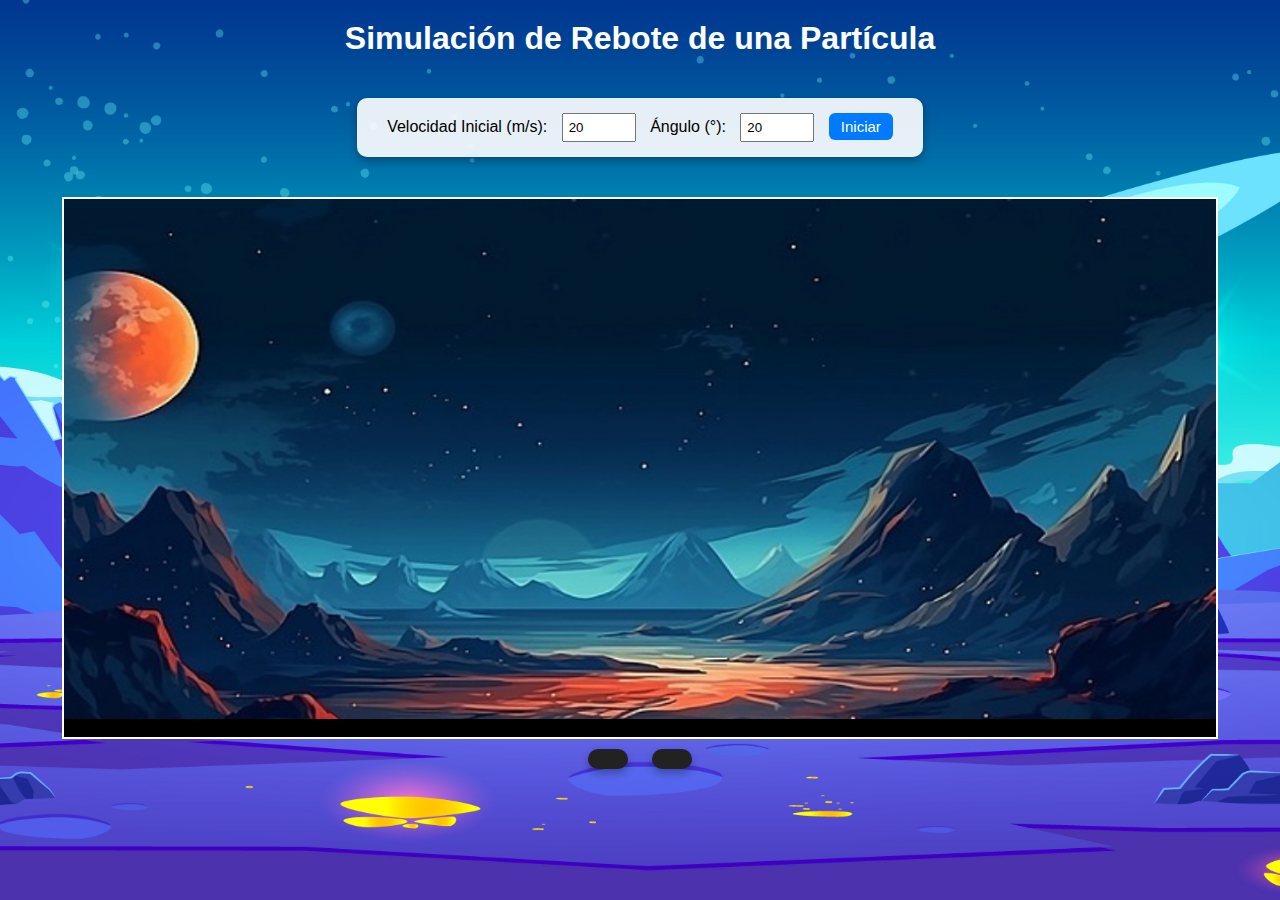
<file: index.html>
<!DOCTYPE html>
<html lang="es">
<head>
  <meta charset="UTF-8" />
  <meta name="viewport" content="width=device-width, initial-scale=1.0"/>
  <title>Simulación de Rebote</title>
  <link rel="stylesheet" href="style.css" />
</head>
<body>
  <h1>Simulación de Rebote de una Partícula</h1>

  <div class="controls">
    <label for="velocidad">Velocidad Inicial (m/s):</label>
    <input type="number" id="velocidad" value="20" min="1" required />

    <label for="angulo">Ángulo (°):</label>
    <input type="number" id="angulo" value="20" min="0" max="90" required />

    <button onclick="iniciarSimulacion()">Iniciar</button>
  </div>

  <div class="canvas-container">
    <canvas id="canvas"></canvas>
  </div>

  <div class="paneles-info">
    <div id="info" class="cuadro-info"></div>
    <div id="estado" class="cuadro-info"></div>
  </div>

  <script src="simulacion.js"></script>
</body>
</html>
</file>
<file: style.css>
body {
    margin: 0;
    padding: 0;
    font-family: Arial, sans-serif;
    background: url('fondo-espacial-oscuro.jpg') no-repeat center center fixed;
    background-size: cover;
    text-align: center;
}

h1 {
    color: #ffffff;
    margin-top: 20px;
}

.controls {
    margin: 20px auto;
    background: rgba(255, 255, 255, 0.9);
    padding: 15px 30px;
    border-radius: 10px;
    display: inline-block;
    box-shadow: 0 4px 10px rgba(0, 0, 0, 0.3);
}

input {
    padding: 5px;
    width: 60px;
    margin: 0 10px;
}

button {
    background-color: #007bff;
    color: white;
    border: none;
    padding: 5px 12px;
    font-size: 15px;
    border-radius: 6px;
    cursor: pointer;
}

button:hover {
    background-color: #0056b3;
}

.canvas-container {
    display: flex;
    justify-content: center;
    margin-top: 20px;
}

canvas {
    width: 90vw;
    max-width: 1400px;
    height: auto;
    aspect-ratio: 15 / 7; /* Relación aproximada 1500x700 */
    border: 2px solid #ffffff;
    background-size: cover;
    background-position: center;
    display: block;
}

#info, #estado {
    display: inline-block;
    background-color: #222;
    color: white;
    padding: 10px 20px;
    border-radius: 12px;
    margin: 10px;
    font-family: monospace;
    font-size: 14px;
    box-shadow: 0 4px 8px rgba(0,0,0,0.3);
}
</file>
